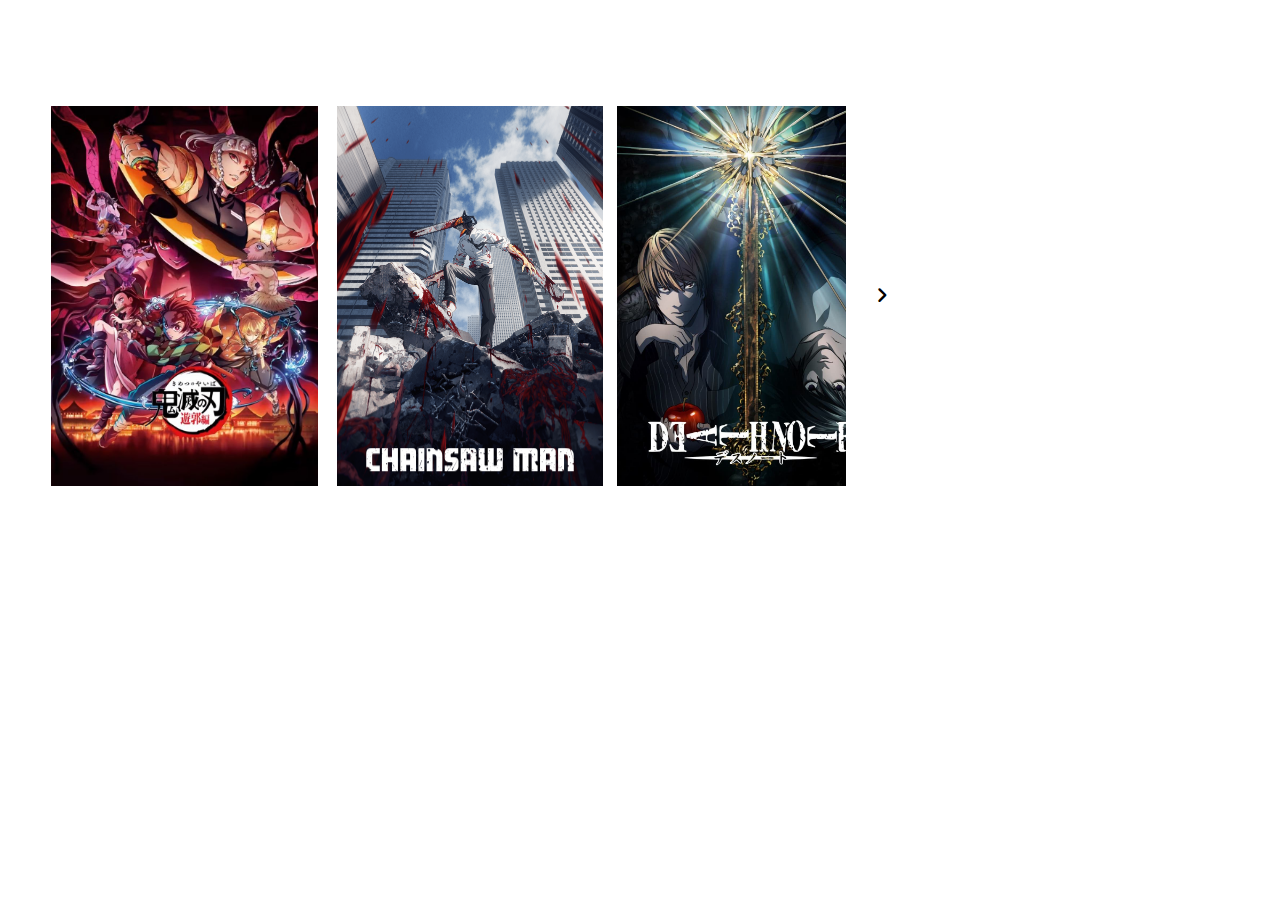
<file: anime.html>
<!DOCTYPE html>
<!-- Coding By CodingNepal - youtube.com/codingnepal -->
<html lang="en" dir="ltr">
  <head>
    <meta charset="utf-8">
    <title>Draggable Image Slider | CodingNepal</title>
    <link rel="stylesheet" href="anime.css">
    <meta name="viewport" content="width=device-width, initial-scale=1.0">
    <link rel="stylesheet" href="https://cdnjs.cloudflare.com/ajax/libs/font-awesome/6.2.0/css/all.min.css">
    <script src="anime.js" defer></script>
  </head>
  <body>
    <div class="wrapper">
      <i id="left" class="fa-solid fa-angle-left"></i>
      <div class="carousel">
        <a href="https://aniwatch.to/watch/fullmetal-alchemist-brotherhood-1?ep=1"><img src="demonslayer.jpg" alt="img" draggable="false"></a>
        <img src="chainsaw.png" alt="img" draggable="false">
        <img src="deathnote.jpg" alt="img" draggable="false">
        <img src="fmab.jpg" alt="img" draggable="false">
        <img src="hxh.webp" alt="img" draggable="false">
        <img src="jujutsukaisen.jpg" alt="img" draggable="false">
        <img src="myhero.jpg" alt="img" draggable="false">
        <img src="neongenesis.jpg" alt="img" draggable="false">
        <img src="one punch.jpg" alt="img" draggable="false">
      </div>
      <i id="right" class="fa-solid fa-angle-right"></i>
    </div>
    
  </body>
</html>
</file>
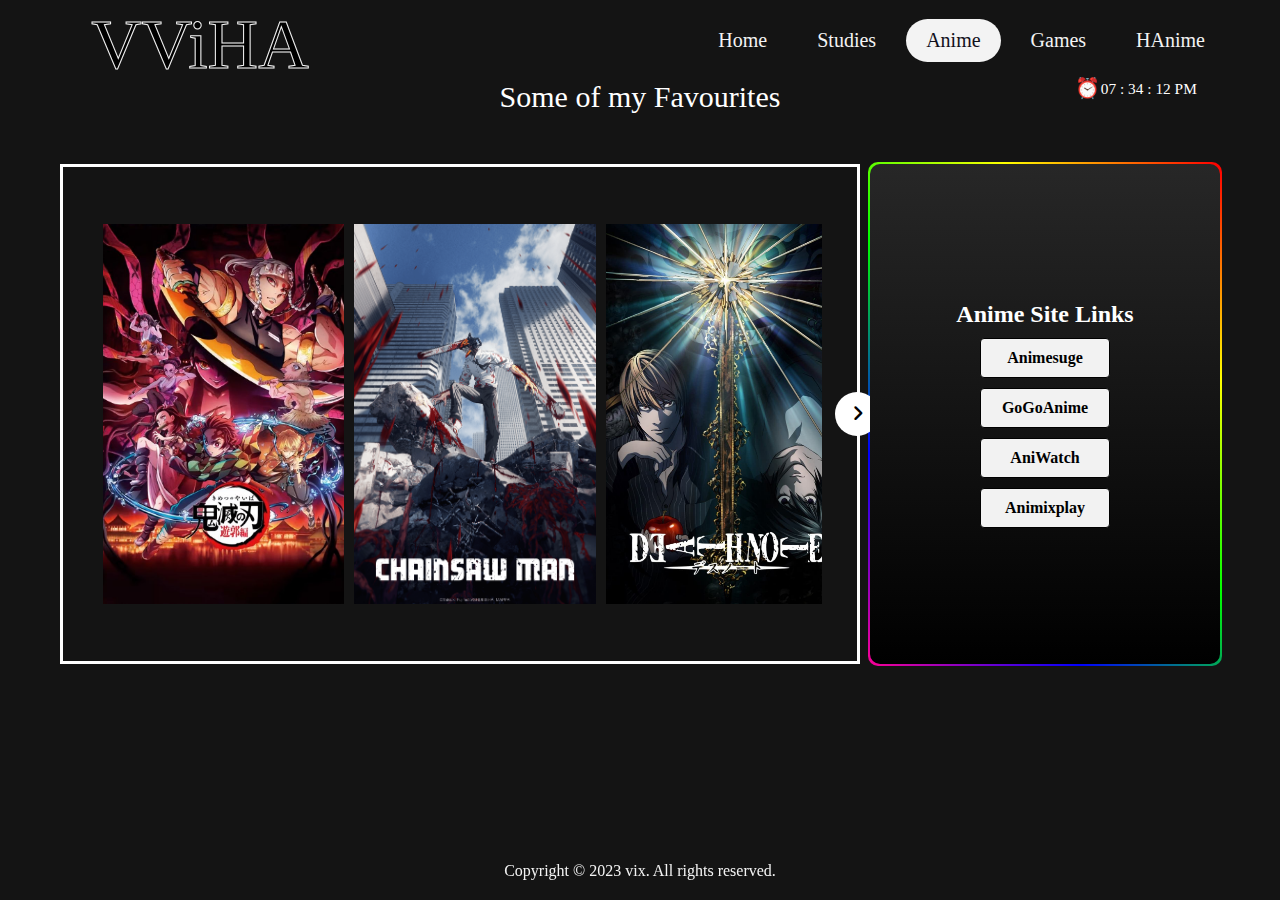
<file: animes.html>
<!DOCTYPE html>
<html lang="en">
    <head>
        <meta charset="UTF=8">
        <meta http-equiv="X-UA-Compatible" content="IE=edge">
        <meta name="viewport" content="width=device-width, initial-scale=1.0">
        <title>Project</title>
        <link rel="stylesheet" href="anime.css">
        <link rel="stylesheet" href="style1.css">
        <link rel="stylesheet" href="clock.css">
    
        <link rel="stylesheet" href="https://cdnjs.cloudflare.com/ajax/libs/font-awesome/6.2.0/css/all.min.css">
        <link rel="stylesheet" href="https://cdnjs.cloudflare.com/ajax/libs/font-awesome/4.7.0/css/font-awesome.min.css">
        <link rel="stylesheet" href="https://fonts.googleapis.com/css?family=Open Sans">
        <link href='https://fonts.googleapis.com/css?family=Poppins' rel='stylesheet'>

    </head> 
    <body onload="realtimeClock()">
        <div class="timeemoji">&#9200</div>
        <div id="clock"></div>
        
            <header>
                <div class="logo">
                    <svg>
                        <text x="50%" y="52%" dy=".35em" text-anchor="middle">
                          VViHA
                        </text>
                      </svg>
                </div>  
                <div class="hamburger">
                    <div class="line"></div>
                    <div class="line"></div>
                    <div class="line"></div>    
                </div>
                <nav class="nav-bar">
                    <ul>
                        <li>
                            <a href="index.html" >Home</a>
                        </li>
                        <li>
                            <a href="study.html">Studies</a>
                        </li>
                        <li>
                            <a href="animes.html" class="active">Anime</a>
                        </li>
                        <li>
                            <a href="games.html">Games</a>
                        </li>
                        <li>
                            <a href="hanime.html">HAnime</a>
                        </li>
                    </ul>
                </nav>
                </div>
            </header>
                <p style="text-align: center; color: white; font-size: 30px;">Some of my Favourites</p>
                <section class="animeslider">
                <div class="wrapper">
                    <i id="left" class="fa-solid fa-angle-left"></i>
                    <div class="carousel">
                    <a href="https://aniwatch.to/watch/demon-slayer-kimetsu-no-yaiba-47?ep=1279"><img src="demonslayer.jpg" alt="img" draggable="false"></a>
                      <a href="https://aniwatch.to/watch/chainsaw-man-17406?ep=94597"><img src="chainsaw.png" alt="img" draggable="false"></a>
                      <a href="https://aniwatch.to/watch/death-note-60?ep=1464"><img src="deathnote.jpg" alt="img" draggable="false"></a>
                      <a href="https://aniwatch.to/watch/fullmetal-alchemist-brotherhood-1?ep=1"><img src="fmab.jpg" alt="img" draggable="false"></a>
                      <a href="https://aniwatch.to/watch/hunter-x-hunter-2?ep=65"><img src="hxh.webp" alt="img" draggable="false"></a>
                      <a href="https://aniwatch.to/watch/jujutsu-kaisen-tv-534?ep=10789"><img src="jujutsukaisen.jpg" alt="img" draggable="false"></a>
                      <a href="https://aniwatch.to/watch/my-hero-academia-322?ep=6210"><img src="myhero.jpg" alt="img" draggable="false"></a>
                      <a href="https://aniwatch.to/watch/neon-genesis-evangelion-209?ep=4784"><img src="neongenesis.jpg" alt="img" draggable="false"></a>
                      <a href="https://aniwatch.to/watch/one-punch-man-63?ep=1501"><img src="one punch.jpg" alt="img" draggable="false"></a>
                      <a href="https://aniwatch.to/watch/one-piece-100?ep=2142"><img src="one piece.jpg" alt="img" draggable="false"></a>
                    </div>
                    <i id="right" class="fa-solid fa-angle-right"></i>
                  </div>

                  <div class="card1" style="flex-direction: column;">
                    <p style="font-size: 1.5em;">Anime Site Links</p>
                   
                    <a href="https://animesuge.to/" class="button-link">Animesuge</a>
                    <a href="https://www3.gogoanimes.fi/" class="button-link">GoGoAnime</a>
                    <a href="https://aniwatch.to/" class="button-link">AniWatch</a>
                    <a href="https://animixplay.sc" class="button-link">Animixplay</a>

                  </div>
             </section>

             

                
             
            
            <footer>
                Copyright &copy; 2023 vix. All rights reserved.
            </footer>
            <script src="script.js"></script>
            <script src="anime.js"></script>
            
       

        
        
       
    </body>
</html>
</file>
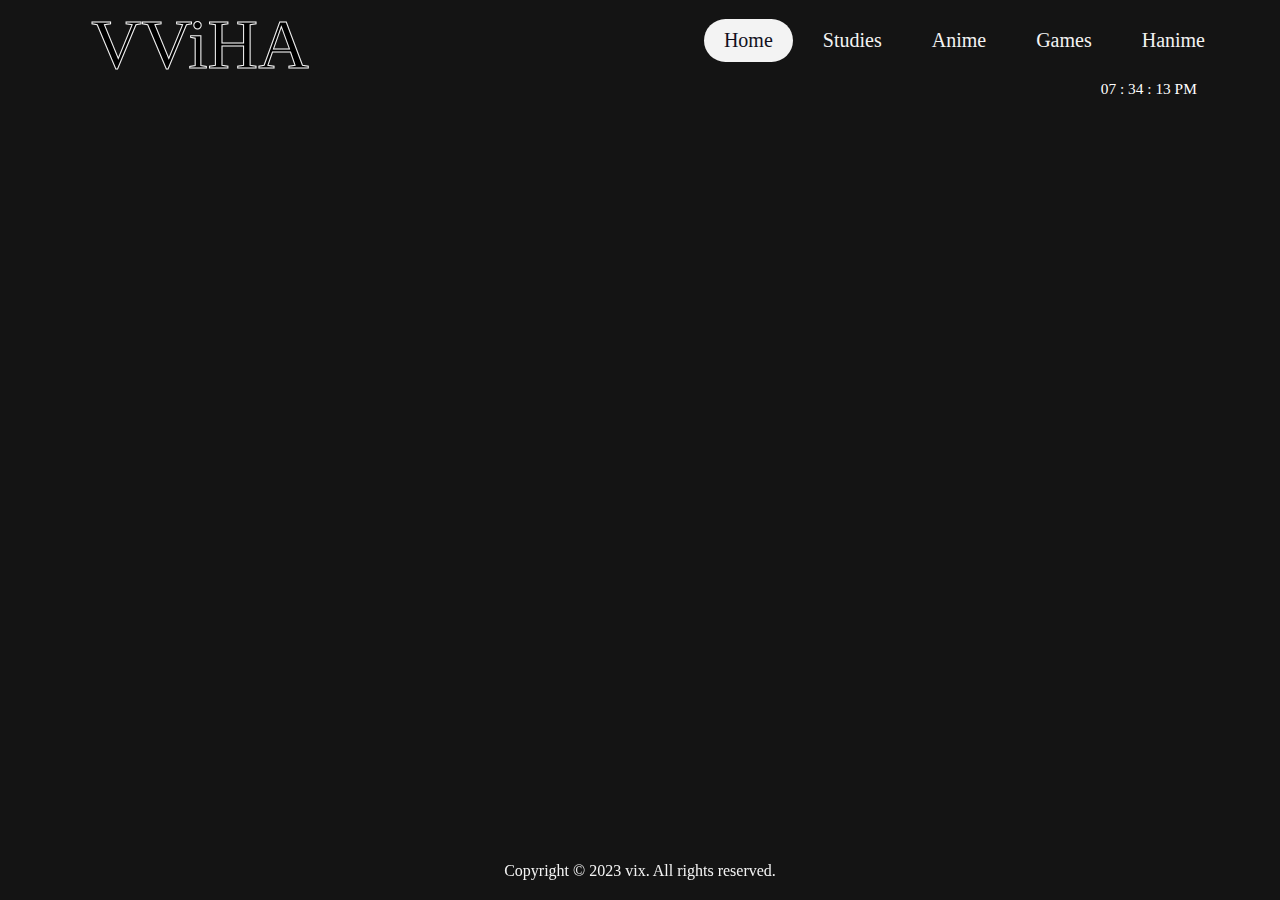
<file: dinogame.html>
<!DOCTYPE html>
<html lang="en">
    <head>
        <meta charset="UTF=8">
        <meta http-equiv="X-UA-Compatible" content="IE=edge">
        <meta name="viewport" content="width=device-width, initial-scale=1.0">
        <title>Project</title>
        <link rel="stylesheet" href="style1.css">
        <link rel="stylesheet" href="clock.css">
        <link rel="stylesheet" href="https://cdnjs.cloudflare.com/ajax/libs/font-awesome/4.7.0/css/font-awesome.min.css">
        <link rel="stylesheet" href="https://cdnjs.cloudflare.com/ajax/libs/font-awesome/5.15.3/css/all.min.css">

        <link rel="stylesheet" href="https://fonts.googleapis.com/css?family=Open Sans">
        <link href='https://fonts.googleapis.com/css?family=Poppins' rel='stylesheet'>

    </head> 
    <body onload="realtimeClock()">
        
        <div id="clock"></div>
        
        
            <header>
                <div class="logo">
                    <svg>
                        <text x="50%" y="52%" dy=".35em" text-anchor="middle">
                          VViHA
                        </text>
                      </svg>
                </div>  
                <div class="hamburger">
                    <div class="line"></div>
                    <div class="line"></div>
                    <div class="line"></div>    
                </div>
                <nav class="nav-bar">
                    <ul>
                        <li>
                            <a href="index.html" class="active">Home</a>
                        </li>
                        <li>
                            <a href="study.html">Studies</a>
                        </li>
                        <li>
                            <a href="animes.html">Anime</a>
                        </li>
                        <li>
                            <a href="games.html">Games</a>
                        </li>
                        <li>
                            <a href="hanime.html">Hanime</a>
                        </li>
                    </ul>
                </nav>
                </div>
            </header>
            
            <section class="game">
                
                
                <iframe src="https://chromedino.com/" frameborder="0" scrolling="no" width="100%" height="200px" loading="lazy"></iframe>
                <style type="text/css">iframe { position: absolute; width: 100%; height: 530px; z-index: 999; }</style>
                
               </section>   
              
                
                
            
            <footer>
                Copyright &copy; 2023 vix. All rights reserved.
            </footer>
            <script src="script.js"></script>
            
       

        
        
       
    </body>
</html>
</file>
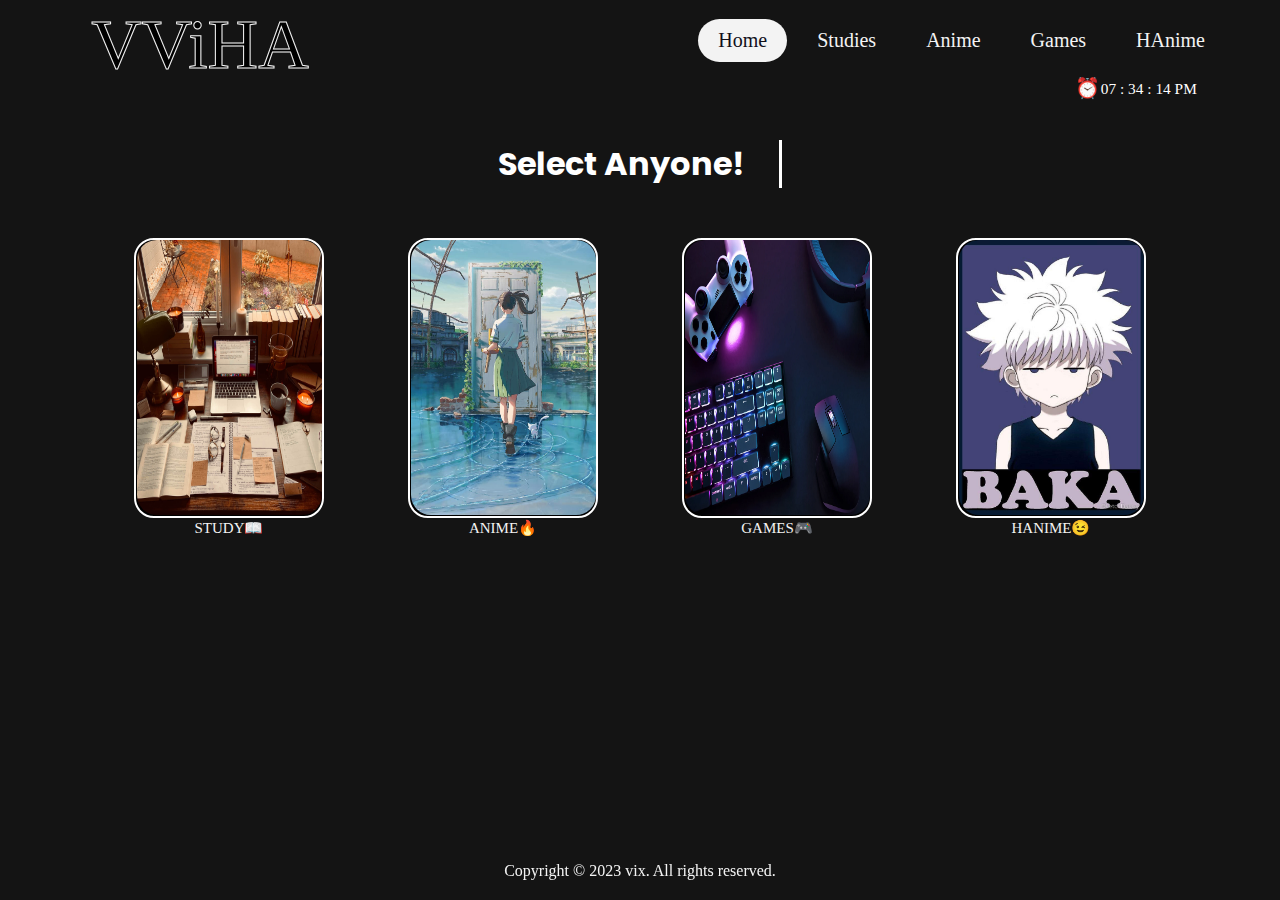
<file: explore.html>
<!DOCTYPE html>
<html lang="en">
    <head>
        <meta charset="UTF=8">
        <meta http-equiv="X-UA-Compatible" content="IE=edge">
        <meta name="viewport" content="width=device-width, initial-scale=1.0">
        <title>Project</title>
        <link rel="stylesheet" href="style1.css">
        <link rel="stylesheet" href="card.css">
        <link rel="stylesheet" href="clock.css">
        <link rel="stylesheet" href="https://cdnjs.cloudflare.com/ajax/libs/font-awesome/4.7.0/css/font-awesome.min.css">
        <link rel="stylesheet" href="https://fonts.googleapis.com/css?family=Open Sans">

    </head> 
    <body onload="realtimeClock()">
        <div class="timeemoji">&#9200</div>
        <div id="clock"></div>
        <header>
            <div class="logo">
                <svg>
                    <text x="50%" y="52%" dy=".35em" text-anchor="middle">
                      VViHA
                    </text>
                  </svg>
            </div>  
            <div class="hamburger">
                <div class="line"></div>
                <div class="line"></div>
                <div class="line"></div>    
            </div>
            <nav class="nav-bar">
                <ul>
                    <li>
                        <a href="index.html" class="active">Home</a>
                    </li>
                    <li>
                        <a href="study.html">Studies</a>
                    </li>
                    <li>
                        <a href="animes.html">Anime</a>
                    </li>
                    <li>
                        <a href="games.html">Games</a>
                    </li>
                    <li>
                        <a href="hanime.html">HAnime</a>
                    </li>
                </ul>
            </nav>
            </div>
        </header>
        <div class="animation" style="color: white; font-family: Poppins;">Select Anyone!</div>
        <section class="cardinfo">
          
            
            <div class="firstAnimation">
                <div class="secondAnimation">
                    <div class="card">
                        <a href="https://academate.github.io/productivity/semfour.html">
                        <img src="olja-lobkis-studygram-04.jpeg" alt="STUDY.PNG" style="border-radius: 20px;">
                        <div class="title">STUDY&#128214</div>
                        </a>
                    </div>
                </div>
            </div>

            <div class="firstAnimation">
                <div class="secondAnimation">
                    <div class="card">
                        <a href="animes.html">
                        <img src="FtyLou2WIAIHIey.jpg" alt="ANIME" style="border-radius: 20px;">
                        <div class="title">ANIME&#128293</div>
                    </a>
                    </div>
                </div>
            </div>
        
            <div class="firstAnimation">
                <div class="secondAnimation">
                    <div class="card">
                        <a href="game.html">
                        <img src="Gear-Rant-Game-Family-Plans-1334436001.webp" alt="gaming" style="border-radius: 20px;">
                        <div class="title">GAMES&#127918</div>
                        </a>
                    </div>
                </div>
            </div>

            <div class="firstAnimation">
                <div class="secondAnimation">
                    <div class="card">
                        <a href="hanime.html">
                        <img src="339da2fe517bd4f97cdcbcbbd002976bbf559fcc_hq.jpg" alt="HANIME" style="border-radius: 20px;">
                        <div class="title">HANIME&#128521</div>
                        </a>
                    </div>
                </div>
            </div>

           
        
        
           
        </section>
            
        </div>
        <footer>
            Copyright &copy; 2023 vix. All rights reserved.
        </footer>
        <script src="script.js"></script>
    </body>
</html>
</file>
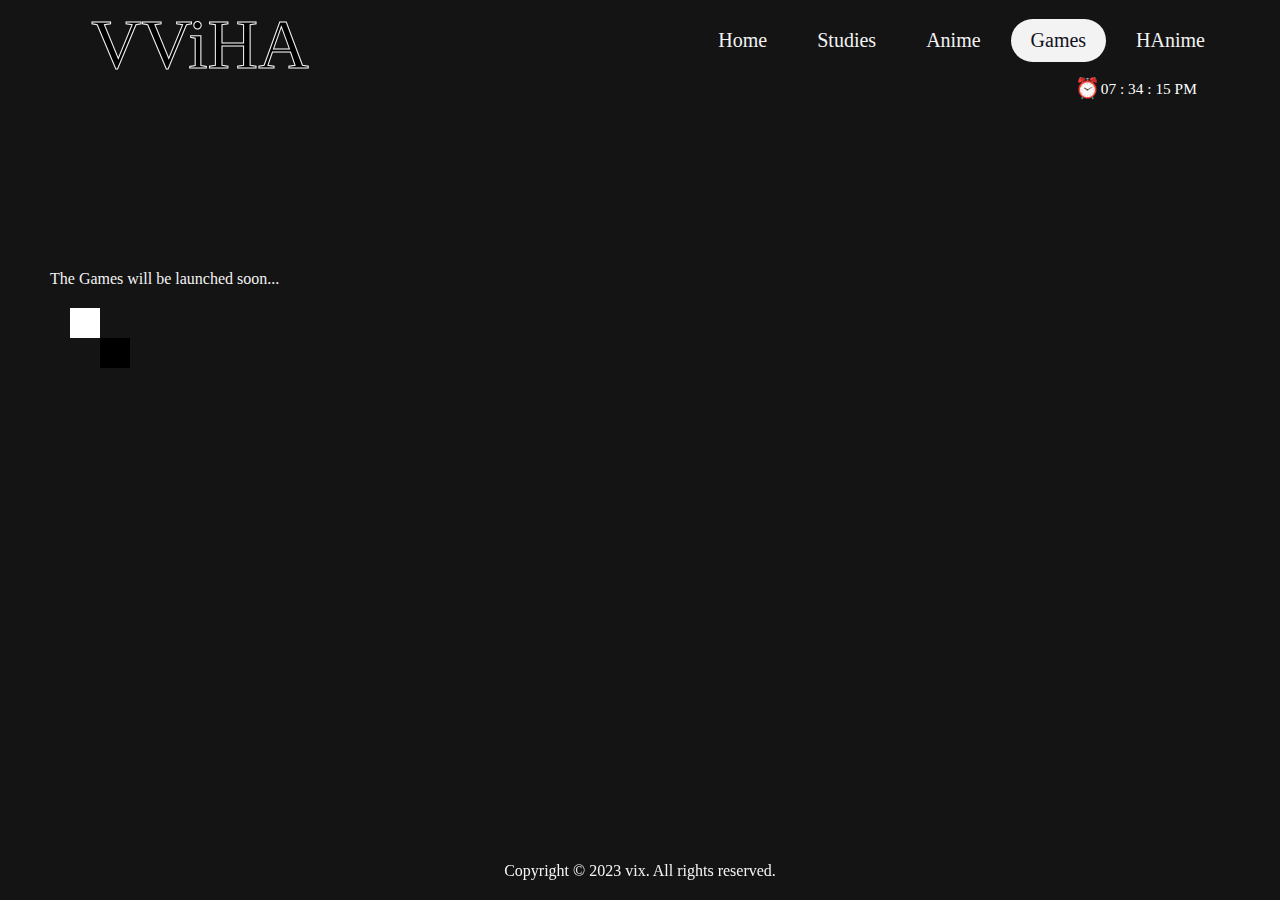
<file: games.html>
<!DOCTYPE html>
<html lang="en">
    <head>
        <meta charset="UTF=8">
        <meta http-equiv="X-UA-Compatible" content="IE=edge">
        <meta name="viewport" content="width=device-width, initial-scale=1.0">
        <title>Project</title>
        <link rel="stylesheet" href="style1.css">
        <link rel="stylesheet" href="card.css">
        <link rel="stylesheet" href="clock.css">
        
        <link rel="stylesheet" href="https://cdnjs.cloudflare.com/ajax/libs/font-awesome/4.7.0/css/font-awesome.min.css">
        <link rel="stylesheet" href="https://fonts.googleapis.com/css?family=Open Sans">
        <link href='https://fonts.googleapis.com/css?family=Poppins' rel='stylesheet'>

    </head> 
    <body onload="realtimeClock()">
        <div class="timeemoji">&#9200</div>
        <div id="clock"></div>
        
            <header>
                <div class="logo">
                    <svg>
                        <text x="50%" y="52%" dy=".35em" text-anchor="middle">
                          VViHA
                        </text>
                      </svg>
                </div>  
                <div class="hamburger">
                    <div class="line"></div>
                    <div class="line"></div>
                    <div class="line"></div>    
                </div>
                <nav class="nav-bar">
                    <ul>
                        <li>
                            <a href="index.html" >Home</a>
                        </li>
                        <li>
                            <a href="study.html" >Studies</a>
                        </li>
                        <li>
                            <a href="animes.html">Anime</a>
                        </li>
                        <li>
                            <a href="dinogame.html" class="active">Games</a>
                        </li>
                        <li>
                            <a href="hanime.html">HAnime</a>
                        </li>
                    </ul>
                </nav>
                </div>
            </header>
           
            <section class="homepage">
              
    
                  
                    <div class="homecon">
                        <p>The Games will be launched soon...</p>
                        
                        <div class="spinner"></div>
                        
                        
                        
                    </div>
                    

                    
                </div>
                </section>

                
                
            
            <footer>
                Copyright &copy; 2023 vix. All rights reserved.
            </footer>
            <script src="script.js"></script>
            
       

        
        
       
    </body>
</html>
</file>
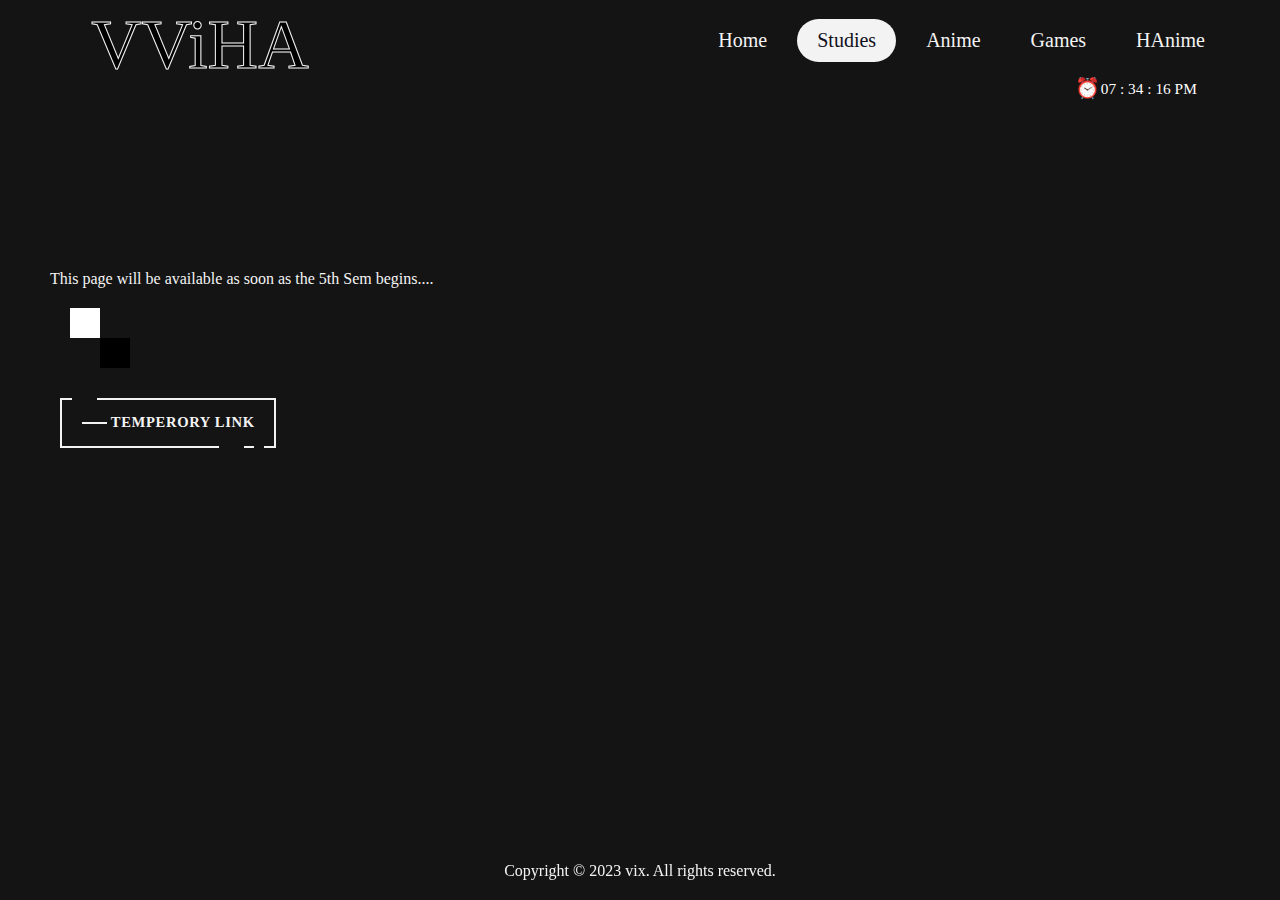
<file: study.html>
<!DOCTYPE html>
<html lang="en">
    <head>
        <meta charset="UTF=8">
        <meta http-equiv="X-UA-Compatible" content="IE=edge">
        <meta name="viewport" content="width=device-width, initial-scale=1.0">
        <title>Project</title>
        <link rel="stylesheet" href="style1.css">
        <link rel="stylesheet" href="card.css">
        <link rel="stylesheet" href="clock.css">
        
        <link rel="stylesheet" href="https://cdnjs.cloudflare.com/ajax/libs/font-awesome/4.7.0/css/font-awesome.min.css">
        <link rel="stylesheet" href="https://fonts.googleapis.com/css?family=Open Sans">
        <link href='https://fonts.googleapis.com/css?family=Poppins' rel='stylesheet'>

    </head> 
    <body onload="realtimeClock()">
        <div class="timeemoji">&#9200</div>
        <div id="clock"></div>
        
            <header>
                <div class="logo">
                    <svg>
                        <text x="50%" y="52%" dy=".35em" text-anchor="middle">
                          VViHA
                        </text>
                      </svg>
                </div>  
                <div class="hamburger">
                    <div class="line"></div>
                    <div class="line"></div>
                    <div class="line"></div>    
                </div>
                <nav class="nav-bar">
                    <ul>
                        <li>
                            <a href="index.html" >Home</a>
                        </li>
                        <li>
                            <a href="study.html" class="active">Studies</a>
                        </li>
                        <li>
                            <a href="animes.html">Anime</a>
                        </li>
                        <li>
                            <a href="games.html">Games</a>
                        </li>
                        <li>
                            <a href="hanime.html">HAnime</a>
                        </li>
                    </ul>
                </nav>
                </div>
            </header>
           
            <section class="homepage">
              
    
                  
                    <div class="homecon">
                        <p>This page will be available as soon as the 5th Sem begins....</p>
                        
                        <div class="spinner"></div>
                        
                        <a class="fancy" href="https://academate.github.io/productivity/semfour.html">
                            <span class="top-key"></span>
                            <span class="text">Temperory Link</span>
                            <span class="bottom-key-1"></span>
                            <span class="bottom-key-2"></span>
                        </a>
                        
                    </div>
                    

                    
                </div>
                </section>

                
                
            
            <footer>
                Copyright &copy; 2023 vix. All rights reserved.
            </footer>
            <script src="script.js"></script>
            
       

        
        
       
    </body>
</html>
</file>
<file: anime.css>
/* Import Google font - Poppins */
@import url('https://fonts.googleapis.com/css2?family=Poppins:wght@400;500;600&display=swap');


.animeslider{
    display: flex;
    justify-content: space-evenly;
    align-items: center;

}

.wrapper{
  display: flex;
  width: 800px;
  height: 500px;
  position: relative;
  justify-content: center;
  align-items: center;
  margin: 0;
  padding: 35px;
  justify-content: center;
  border: white solid;
 
}


.wrapper i{
  top: 50%;
  height: 44px;
  width: 44px;
  color: #000000;
  cursor: pointer;
  font-size: 1.15rem;
  position: absolute;
  text-align: center;
  line-height: 44px;
  background: #fff;
  border-radius: 50%;
  transform: translateY(-50%);
  transition: transform 0.1s linear;
}
.wrapper i:active{
  transform: translateY(-50%) scale(0.9);
}
.wrapper i:hover{
  background: #f2f2f2;
}
.wrapper i:first-child{
  left: -22px;
  display: none;
}
.wrapper i:last-child{
  right: -22px;
}
.wrapper .carousel{
  font-size: 0px;
  cursor: pointer;
  overflow: hidden;
  white-space: nowrap;
  scroll-behavior: smooth;
}
.carousel.dragging{
  cursor: grab;
  scroll-behavior: auto;
}
.carousel.dragging img{
  pointer-events: none;
}
.carousel img{
  height: 380px;
  object-fit: cover;
  user-select: none;
  margin-left: 14px;
  width: calc(100% / 3);
}
.carousel img:first-child{
  margin-left: 0px;
}

@media screen and (max-width: 900px) {
  .carousel img{
    width: calc(100% / 1);
  }

  .animeslider{
    flex-direction: column;
  }
  .card1{
    margin: 40px;
    
  }

  .wrapper{
    width: 350px;
    height: 450px;
    padding: 60px;
  }

  

  

}

@media screen and (max-width: 550px) {
  .carousel img{
    width: 100%;
  }
    
}

/* Bro vijith cards css is here */
.card1{
    width: 350px;
    height: 500px;
    display: flex;
    align-items: center;
    justify-content: center;
    gap: 10px;
    padding: 0px 15px;
    background-color: red;
    border-radius: 10px;
    border: none;
    color: white;
    position: relative;
    cursor: pointer;
    font-weight: 900;
    transition-duration: .2s;
    background: linear-gradient(0deg, #000, #272727);
  }
  
  .card1:before, .card:after {
    content: '';
    position: absolute;
    left: -2px;
    top: -2px;
    border-radius: 10px;
    background: linear-gradient(45deg, #fb0094, #0000ff, #00ff00,#ffff00, #ff0000, #fb0094, 
          #0000ff, #00ff00,#ffff00, #ff0000);
    background-size: 400%;
    width: calc(100% + 4px);
    height: calc(100% + 4px);
    z-index: -1;
    animation: steam 20s linear infinite;
  }
  
  @keyframes steam {
    0% {
      background-position: 0 0;
    }
  
    50% {
      background-position: 400% 0;
    }
  
    100% {
      background-position: 0 0;
    }
  }
  
  .card1:after {
    filter: blur(100px);
  }
  
  .button-link {
    display: inline-block;
    width: 130px;
    text-align: center;
    padding: 10px 10px;
    background-color: #f2f2f2;
    color: #000;
    text-decoration: none;
    border: 1px solid #000;
    border-radius: 4px;
    transition: background-color 0.3s ease, transform 0.3s ease;
}

.button-link:hover {
  background-color: #ddd;
  transform: scale(1.1);
}


.carousel a{
  padding: 5px;
}
</file>
<file: style1.css>
@import url('https://fonts.googleapis.com/css?family=Open Sans');
@import url('https://fonts.googleapis.com/css?family=Sofia');
@import url('https://fonts.googleapis.com/css?family=Poppins');
* {
    margin: 0;
    padding: 0;
    list-style: none;
    text-decoration: none;
    font-family: "Consolas" Poppins;
    box-sizing: border-box;
}    
body{
  background-color:  #141414;
  background-size: cover;
    
    

}

.hanime{
  width: 100%;
  height: 550px;
  
}

.socials{
  margin-left:  90px;
  font-size: 2em;
}

.socials:hover{
  cursor: pointer;
}





.fancy {
  background-color: transparent;
  border: 2px solid #F3F3F3;
  border-radius: 0;
  box-sizing:border-box;
  color:#F3F3F3;
  cursor: pointer;
  display: inline-block;
  padding: 0;
  font-weight: 700;
  letter-spacing: 0.05em;
  margin: 0;
  outline: none;
  overflow: visible;
  padding: 1em 1.5em;
  position: relative;
  text-align: center;
  text-decoration: none;
  text-transform: none;
  transition: all 0.3s ease-in-out;
  user-select: none;
  font-size: 13px;
  margin: 10px;
  
 }
 
 .fancy::before {
  content: " ";
  width: 1.5625rem;
  height: 2px;
  background: #F3F3F3;
  top: 50%;
  left: 1.5em;
  position: absolute;
  transform: translateY(-50%);
  transform-origin: center;
  transition: background 0.3s linear, width 0.3s linear;
 }
 
 .fancy .text {
  font-size: 1.125em;
  line-height: 1.33333em;
  padding-left: 2em;
  display: block;
  text-align: left;
  transition: all 0.3s ease-in-out;
  text-transform: uppercase;
  text-decoration: none;
  color:#F3F3F3;
 }
 
 .fancy .top-key {
  height: 2px;
  width: 1.5625rem;
  top: -2px;
  left: 0.625rem;
  position: absolute;
  background:  #141414;
  transition: width 0.5s ease-out, left 0.3s ease-out;
 }
 
 .fancy .bottom-key-1 {
  height: 2px;
  width: 1.5625rem;
  right: 1.875rem;
  bottom: -2px;
  position: absolute;
  background:  #141414;
  transition: width 0.5s ease-out, right 0.3s ease-out;
 }
 
 .fancy .bottom-key-2 {
  height: 2px;
  width: 0.625rem;
  right: 0.625rem;
  bottom: -2px;
  position: absolute;
  background:  #141414;
  transition: width 0.5s ease-out, right 0.3s ease-out;
 }
 
 .fancy:hover {
  color:#F3F3F3;
  background:  #141414;
 }
 
 .fancy:hover::before {
  width: 0.9375rem;
  background: #F3F3F3;
 }
 
 .fancy:hover .text {
  color:#F3F3F3;
  padding-left: 1.5em;
 }
 
 .fancy:hover .top-key {
  left: -2px;
  width: 0px;
 }
 
 .fancy:hover .bottom-key-1,
  .fancy:hover .bottom-key-2 {
  right: 0;
  width: 0;
 }

  
  .head{
    padding: 50px;
  }
  
  .to-fit {
    margin: 0 auto;
  }
  
  section .homepage{
    padding: 0;
    padding-bottom: 10px;
    display: flex;
    justify-content: space-evenly;
    flex-wrap: wrap;
    margin-bottom: 60px;
  }

  .cardinfo{
    display: flex;
    justify-content: space-evenly;
    text-align: center;
  }
  
  section a {
    cursor: pointer;
    text-decoration: none;
    color: black;
  }

  .title {
    font-size: 15px;
    color: #F3F3F3;
    
  }
  
  
  
  img{
      width: 185px;
      height: 275px;
      
  }


  
  .explore{
    text-decoration: underline;
  }
  
header{
    width: 100%;
    height: 80px;
    
    display: flex;
    align-items: center;
    justify-content: space-between;
    padding: 0px;
   background-color: transparent;
    position: relative;
    z-index: 900;

}
    section{
    padding: 50px 50px;
}

.homecon{
    
    float: left;
    color: #F3F3F3;
    width: 1500px;
    margin-top: 140px;
    
}

.homevid{
    
   border: #F3F3F3;
   border-style: solid;
   display: flex;
    

}

.exploring{
  font-size: small;
  color: #F3F3F3;
  font-size: 2em;
  position: absolute;
  top: 100px;
  left: 300px;
  
  
}


.btn {
    display: inline-block;
    margin: 10px;
    padding: 10px 30px;
    background-color: #000;
    color: #F3F3F3;
    font-size: 16px;
    text-decoration: none;
    border: #F3F3F3;
    border-style: solid;
    transition: transform 0.3s ease;
    position: relative;
    overflow: hidden;
    border-radius: 6px;
  }
  
  .btn::before {
    content: "";
    position: absolute;
    top: 0;
    left: 0;
    width: 100%;
    height: 100%;
    background-color: #F3F3F3;
    opacity: 0;
    transition: opacity 0.3s ease;
    z-index: -1;
  }
  
  .btn:hover::before {
    opacity: 1;
  }
  
  .btn:hover {
    color: #000;
    transform: scale(1.1);
    background-color: #F3F3F3;
  }
  


.homepage video{
    z-index: 100;
    width: 100%;
    height: 100%;
    object-fit: cover;
    display: flex;
}

.homepage{
  display: flex;
  justify-content: space-evenly;
  
}
.socials{
  color:#F3F3F3;
  float: left;
}
footer {
    padding: 20px;
    text-align: center;
  text-align: center;
  padding: 20px;
  position: fixed;
  bottom: 0;
  left: 0;
  right: 0;
  color: #F3F3F3;
  margin-bottom: 0;
  
  }
.bg{
    width: 100%;
    background-color: transparent;
    height: 100%;
    background-repeat: no-repeat;
    background-size: cover;

}


/*so this part is logo's all animation and style*/
.logo{
    display: flex;
    float: left;
    padding: 0;
    
    
}

svg {
    font-family: "consolas", sans-serif;
    width: 100%; height: 100%;
    }
    svg text {
    animation: stroke 4s infinite alternate;
    stroke-width: 1;
    stroke: #F3F3F3;
    font-size: 70px;
    cursor:default;
    
    }
    @keyframes stroke {
    0%   {
      fill: rgba(255,255,255,0); stroke: rgba(255,255,255,1);
      stroke-dashoffset: 25%; stroke-dasharray: 0 50%; stroke-width: 2;
    }
    70%  {fill: rgba(255,255,255,0); stroke: rgba(255,255,255,1); }
    80%  {fill: rgba(255,255,255,0); stroke: rgba(255,255,255,1); stroke-width: 3; }
    100% {
      fill: rgba(255,255,255,1); stroke: rgba(255,255,255,0);
      stroke-dashoffset: -25%; stroke-dasharray: 50% 0; stroke-width: 0;
    }
    }


.hamburger{
    display: none;
    cursor: pointer; 
     

}
.nav-bar ul{
    display: flex;
}
.nav-bar ul li a{
    font-weight: lighter;
    display: block;
    color:   #F3F3F3;
    font-size: 20px;
    padding: 10px 20px;
    border-radius: 50px;
    transition: 0.2s;
    margin: 0 5px;
    text-decoration: none;
}
.nav-bar ul li a:hover{
    color:#11101b;
    background: #F3F3F3;
}
.nav-bar ul li a.active{
color: #11101b;
background: #F3F3F3;
}


/*game here*/
.game{
  justify-content: center;
  align-items: center;
  margin-top: 50px;
  padding: 0%;
  z-index: 1;
  
  
}



@media only screen and (max-width: 1320px){
    
  
    header{
        padding: 0 50px;
    }
}
@media only screen and (max-width: 1100px){
    header{
        padding: 0 30px;
    }
}
@media only screen and (max-width: 900px){
    p{
        font-size: 13px;
    }
    svg text{
      font-size: 50px;
      

    }
    .logo{
      
    }
   
   
  .card{
      display: block;
    }

    .homecon{
      margin-top: 20px;
    }

    .homevid{
      flex-direction: column;
      margin-top: 40px;
    }
      
    .homepage{
      flex-direction: column;
      justify-content: center;
      overflow-x: hidden;
    }
    
   
   .socials{
    margin: 20px;
    position: absolute;
    top: 600px;
   }
  
   
    
    .hamburger{
        display: block;
        cursor: pointer;

    }

   
    .hamburger .line {
        width: 30px;
        height: 4px;
        background:#F3F3F3;
        margin: 6px 0;
        transition: 0.3s ease;
    }
   
    .nav-bar{
        z-index: 1000;
        height: 0;
        position: absolute;
        top: 80px;
        left: 0;
        right: 0;
        width: 100vw;
        background-color: #000000;
       
        background-repeat: no-repeat;
        background-size: cover;
        transition: 0.5s;
        overflow: hidden;   
    }
    .nav-bar.active {
        height: 450px;
        z-index: 999;
    }
    .nav-bar ul{
        display: block;
        width: fit-content;
        margin: 80px auto 0 auto;
        text-align: center;
        transition: 0.5s;
        opacity: 0;
        
    }
    .nav-bar.active ul{
        opacity: 1;
    }

    .nav-bar ul li a{
        margin-bottom: 12px;
        
    }
       
    
        .hamburger.active .line:nth-child(2) {
            opacity: 0;
        }
    
        .hamburger.active .line:nth-child(1) {
            transform: translateY(10px) rotate(40deg);
        }
    
        .hamburger.active .line:nth-child(3) {
            transform: translateY(-10px) rotate(-40deg);
        }

    }
@media (max-width: 1040px){
    section{
        padding: 50px 20px;
    }
    .homepage .icons{
        right: 15px;
    }
}

@media (max-width: 767px){
  .cardinfo{
    flex-direction: column;
    align-items: center;
    gap: 50px;
    
  }
  
}
</file>
<file: clock.css>
*{
    font-family: "Consolas";
}
#clock{
    
    position: absolute;
    font-size: 1.2vw;
    color: white;
    margin-left: 86%;
    
    margin-top: 80px;
    
}

.timeemoji{
    position: absolute;
    margin-top: 76px;
    margin-left: 84%;
    font-size: 20px;
}

@media only screen and (max-width: 900px){
    #clock{
        font-size: 20px;
        margin: 125px 50px;
        
    }

    .timeemoji{
        margin: 122px 25px;
    }
}
</file>
<file: card.css>
@import url('https://fonts.googleapis.com/css?family=Poppins');

*{
    font-family: "Consolas";
}
.card {
    width: 190px;
    height: 280px;
    background: rgb(0, 0, 0);
    border: 2px solid rgb(255, 255, 255);
    border-radius: 20px;
    
  }
  
  .card:hover {
    width: 190px;
    height: 280px;
    background: rgb(255, 255, 255);
    border: 2px solid rgb(200, 200, 200);
    border-radius: 20px;
    background-color: #dfdfdf;
    transition: all .5s;
  }
  
  .secondAnimation {
    --hoverContorno: #959595;
  }
  
  .secondAnimation:hover,
  .secondAnimation:focus {
    -webkit-animation: cardAnimacion 1.4s;
    animation: cardAnimacion 1.4s;
    box-shadow: 0 0 0 0.8em rgba(255, 255, 255, 0);
    border-radius: 20px;
  }
  
  @-webkit-keyframes cardAnimacion {
    0% {
      box-shadow: 0 0 0 0 var(--hoverContorno);
    }
  }
  
  @keyframes cardAnimacion {
    0% {
      box-shadow: 0 0 0 0 var(--hoverContorno);
    }
  }
  
  @keyframes typing {
    from {
      width: 0;
    }
  }
  
  @keyframes blink-caret {
    50% {
      border-color: transparent;
    }
  }
  /* When you change the amount of characters in the h1, you have to change 
  the with: 14ch and  steps(14, end), if there is 14 characters, put 14, 
  if there is 20 put 20 */
  .animation {
    font: bold 200% white;
    border-right: .1em solid rgb(255, 255, 255);
    width: 14.20ch;
    margin: auto;
    margin-top: 60px;
    
    white-space: nowrap;
    overflow: hidden;
    -webkit-animation: typing 1s steps(14, end),
                 blink-caret .5s step-end infinite alternate;
    
                 
  }
  
  
  

  

  .spinner {
    --size: 30px;
    --first-block-clr: #000000;
    --second-block-clr: #ffffff;
    --clr: #111;
    width: 100px;
    height: 100px;
    position: relative;
   }
   
   .spinner::after,.spinner::before {
    box-sizing: border-box;
    position: absolute;
    content: "";
    width: var(--size);
    height: var(--size);
    top: 50%;
    animation: up 2.4s cubic-bezier(0, 0, 0.24, 1.21) infinite;
    left: 50%;
    background: var(--first-block-clr);
   }
   
   .spinner::after {
    background: var(--second-block-clr);
    top: calc(50% - var(--size));
    left: calc(50% - var(--size));
    animation: down 2.4s cubic-bezier(0, 0, 0.24, 1.21) infinite;
   }
   
   @keyframes down {
    0%, 100% {
     transform: none;
    }
   
    25% {
     transform: translateX(100%);
    }
   
    50% {
     transform: translateX(100%) translateY(100%);
    }
   
    75% {
     transform: translateY(100%);
    }
   }
   
   @keyframes up {
    0%, 100% {
     transform: none;
    }
   
    25% {
     transform: translateX(-100%);
    }
   
    50% {
     transform: translateX(-100%) translateY(-100%);
    }
   
    75% {
     transform: translateY(-100%);
    }
   }
</file>
